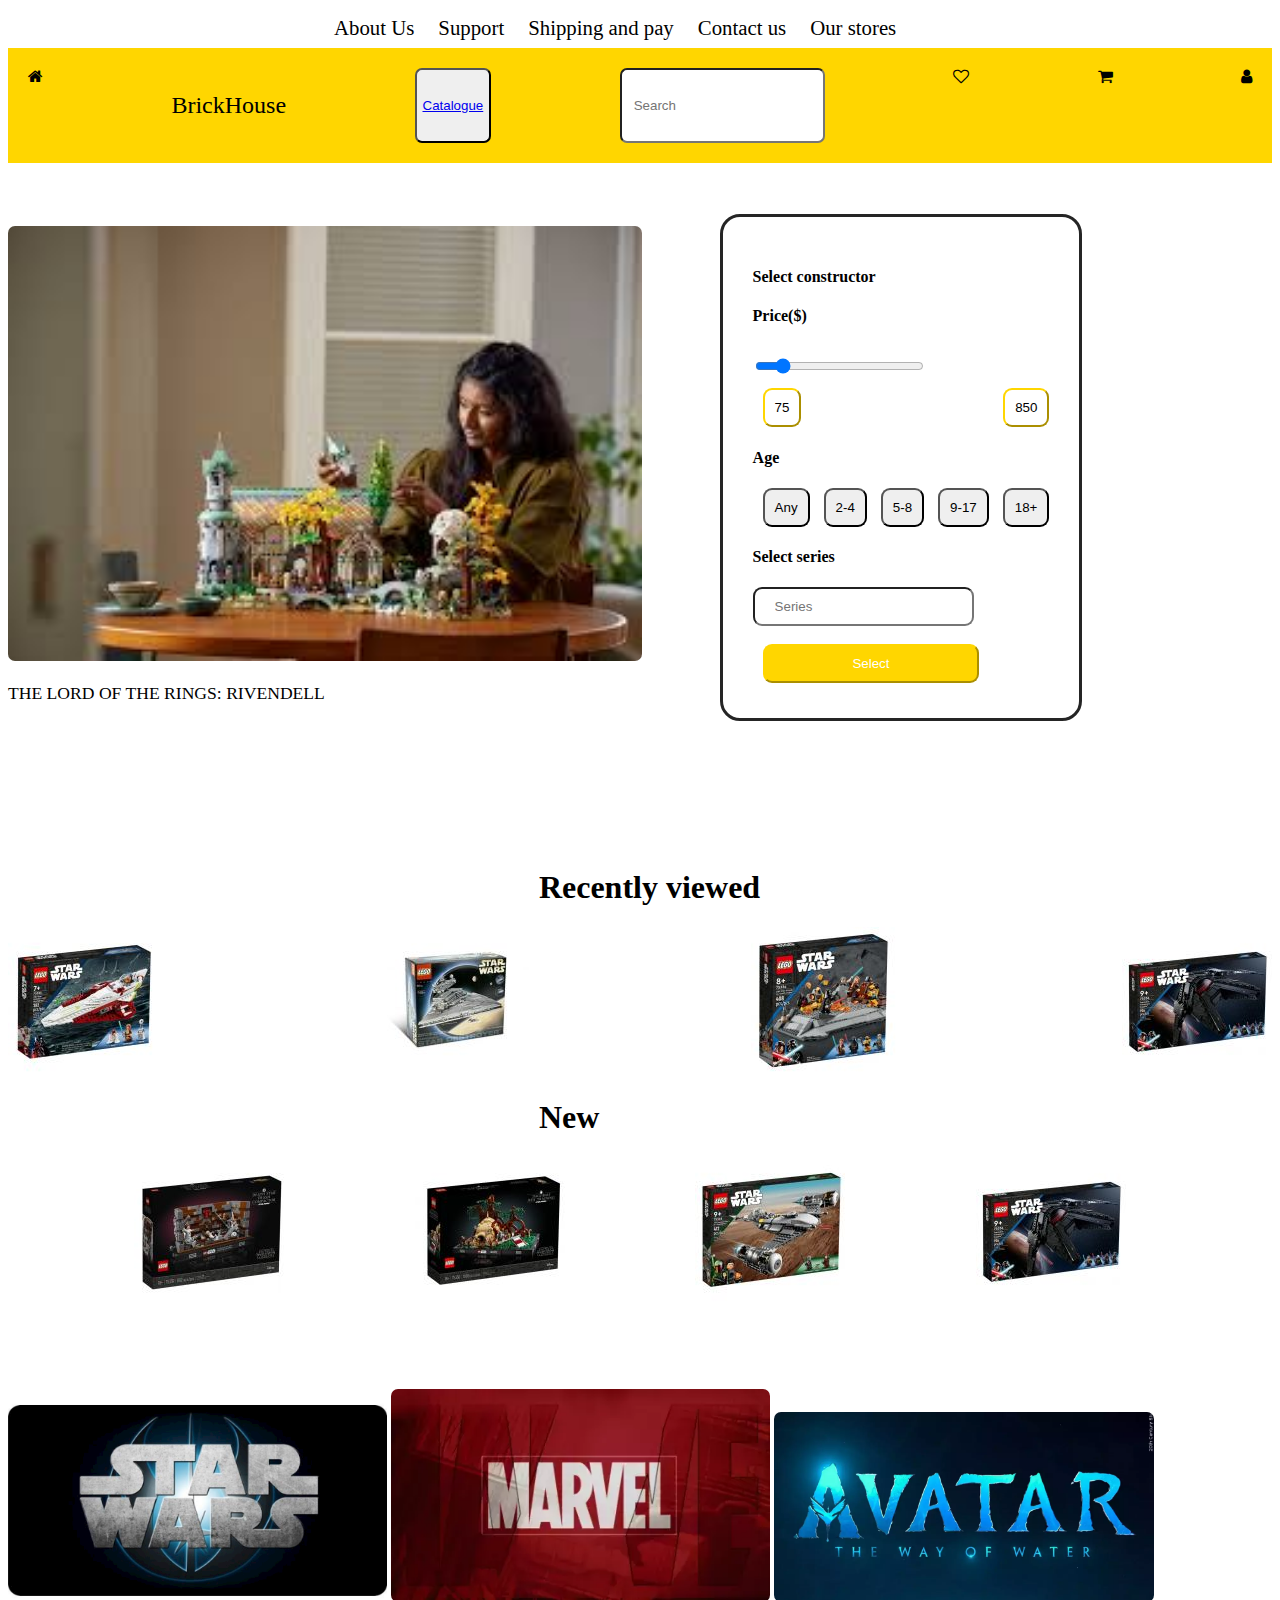
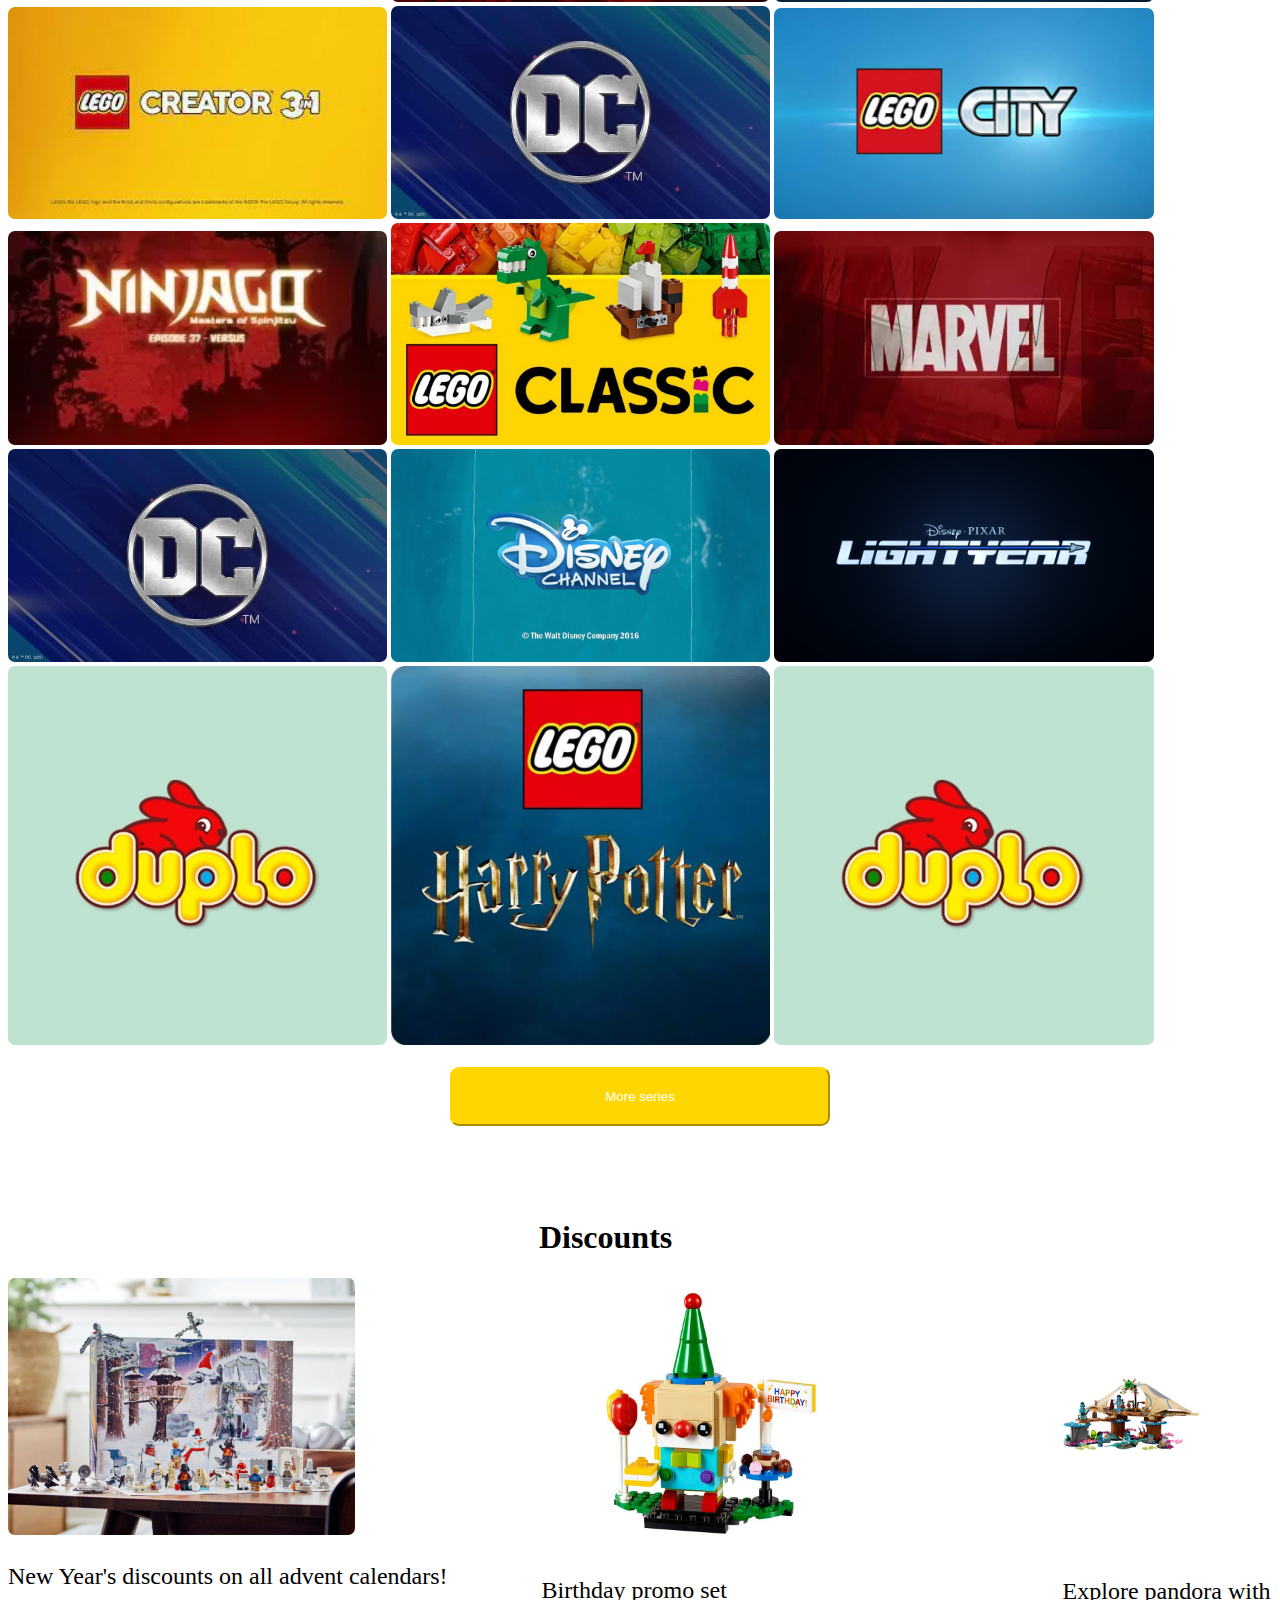
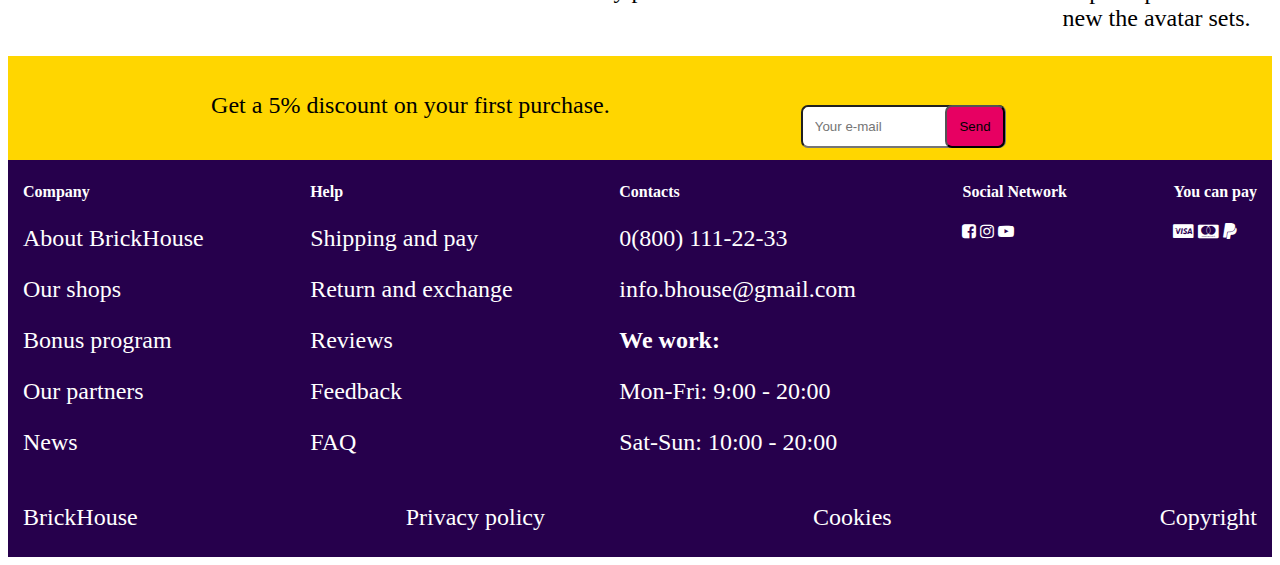
<file: index.html>
<!DOCTYPE html>
<html lang="en">
<head>
    <meta charset="UTF-8">
    <meta http-equiv="X-UA-Compatible" content="IE=edge">
    <meta name="viewport" content="width=device-width, initial-scale=1.0">
    <title>Document</title>
    <link rel="stylesheet" href="style.css">
    <link rel="stylesheet" href="https://cdnjs.cloudflare.com/ajax/libs/font-awesome/4.7.0/css/font-awesome.min.css">
</head>
<body>
    <div class="header">
        <div class="nav-bar">
            <nav>
                <li><a>About Us</a></li>
                <li><a>Support</a></li>
                <li><a>Shipping and pay</a></li>
                <li><a>Contact us</a></li>
                <li><a>Our stores</a></li>
            </nav>
        </div>
        <div class="nav-bar-2">
            <i class="fa fa-home" aria-hidden="true"></i>
            <p>BrickHouse</p>
            <button><a href="catalogue/index.html">Catalogue</a></button>
            <input type="text" placeholder="Search">
            <i class="fa fa-heart-o" aria-hidden="true"></i>
            <i class="fa fa-shopping-cart" aria-hidden="true"></i>
            <i class="fa fa-user" aria-hidden="true"></i>
        </div>
    </div>
    <div class="my-container">
        <div class="images">
            <img src="images/brickhouse.jpeg" alt="BrickHouse" class="brickhouse-image">
            <p>THE LORD OF THE RINGS: RIVENDELL<p>
        </div>
        <br>
        <br>
        <br>
        <br>
        <br>
        <div class="select">
            <h4>Select constructor</h4>
            <h4>Price($)</h4>
            <input id="slide" type="range" min="70" max="750" value="50">
            <div class="input-buttons">
                <button>75</button>
                <button>850</button>
            </div>
            <h4>Age</h4>
            <button>Any</button>
            <button>2-4</button>
            <button>5-8</button>
            <button>9-17</button>
            <button>18+</button>
            <h4>Select series</h4>
            <input type="search" placeholder="Series">
            <br>
            <br>
            <button class="selectb">Select</button>
        </div>
    </div>
    <br>
    <br>
    <br>
    <br>
    <br>
    <br>
    <br>
    
    <h1 class="headings">Recently viewed</h1>
    <div class="recently-viewed">
        <img src="images/starwars9.jpg" alt="movie">
        <img src="images/starwars10.jpg" alt="movie">
        <img src="images/starwars11.jpg" alt="movie">
        <img src="images/starwars12.jpg" alt="movie">
    </div>
    <h1 class="headings">New</h1>
    <div class="new">
        <img src="images/starwars13.jpg" alt="movie">
        <img src="images/starwars14.jpg" alt="movie">
        <img src="images/starwars8.jpg" alt="movie">
        <img src="images/starwars12.jpg" alt="movie">
    </div>
    <!-- <h1 class="headings">Series</h1> -->
    <div class="series-div">
        <div>
            <img src="images/image14-removebg-preview (1).png" alt="starwars" class="starwars">
            <img src="images/movies2.webp" alt="marvel">
            <img src="images/movies3.webp" alt="avatar">
        </div>
        <div>
            <img src="images/creator.jpeg" alt="creator3in1">
            <img src="images/DC.jpeg" alt="ideas" class="ideas">
            <img src="images/city.jpg" alt="cities" class="series-images">
        </div>
        <div>
            <img src="images/ninjago.webp" alt="nijango" class="series-images">
            <img src="images/classic.jpg" alt="classic" class="series-images">
            <img src="images/movies2.webp" alt="minififures" class="series-images">
        </div>
        <div>
            <img src="images/DC.jpeg" alt="dc" class="series-images">
            <img src="images/disney.png" alt="disney" class="series-images">
            <img src="images/lightyear.jpg" alt="lightear" class="series-images">
            <img src="images/duplo.jpg" alt="duplo" class="series-images">
            <img src="images/harrypotter.webp" alt="harrypotter" class="harrypotter">
            <img src="images/duplo.jpg" alt="duplo" class="series-images">
        </div>
    </div>
    <br>
    <div class="more-series-button">
        <button>More series</button>
    </div>
    <br>
    <br>
    <br>
    <br>
    <h1 class="headings">Discounts</h1>
    <div class="discounts">
        <div>
            <img src="images/newyears-advent.jpeg" alt="Birthday">
            <p>New Year's discounts on all advent calendars!</p>
        </div>
        <div>
            <img src="images/happybirthday.jpg" alt=" Birthday">
            <p>Birthday promo set</p>
        </div>
        <div>
            <img src="images/reefhome.jpg" alt="reefhome" class="reefhome">
            <p>Explore pandora with new the avatar sets.</p>
        </div>
    </div>
    <div class="discount-footer">
        <div class="discount-offer"> 
            <br>
            <div>
                <p>Get a 5% discount on your first purchase.</p>
            </div>
            <div class="input">
                <input type="text" placeholder="Your e-mail">
                <button>Send</button>
            </div>
            <br>
            <br>
        </div>
    </div>
    <footer class="footer-div">
        <div class="footer">
            <div class="footer-inside">
                <h4>Company</h4>
                <p>About BrickHouse</p>
                <p>Our shops</p>
                <p>Bonus program</p>
                <p>Our partners</p>
                <p>News</p>
            </div>
            <div class="footer-inside">
                <h4>Help</h4>
                <p>Shipping and pay</p>
                <p>Return and exchange</p>
                <p>Reviews</p>
                <p>Feedback</p>
                <p>FAQ</p>
            </div>
            <div class="footer-inside">
                <h4>Contacts</h4>
                <p>0(800) 111-22-33</p>
                <p>info.bhouse@gmail.com</p>
                <h2>We work:</h2>
                <p>Mon-Fri: 9:00 - 20:00 </p>
                <p>Sat-Sun: 10:00 - 20:00 </p>
            </div>
            <div class="footer-inside">
                <h4>Social Network</h4>
                <i class="fa fa-facebook-square" aria-hidden="true"></i>
                <i class="fa fa-instagram" aria-hidden="true"></i>
                <i class="fa fa-youtube-play" aria-hidden="true"></i>
            </div>
            <div class="footer-inside"> 
                <h4>You can pay</h4>
                <i class="fa fa-cc-visa" aria-hidden="true"></i>
                <i class="fa fa-cc-mastercard" aria-hidden="true"></i>
                <i class="fa fa-paypal" aria-hidden="true"></i>
            </div>
        </div>
        <div class="footer-2">
            <p>BrickHouse</p>
            <p>Privacy policy</p>
            <p>Cookies</p>
            <p>Copyright</p>
        </div>
    </footer>
</div>
</body>
</html>
</file>
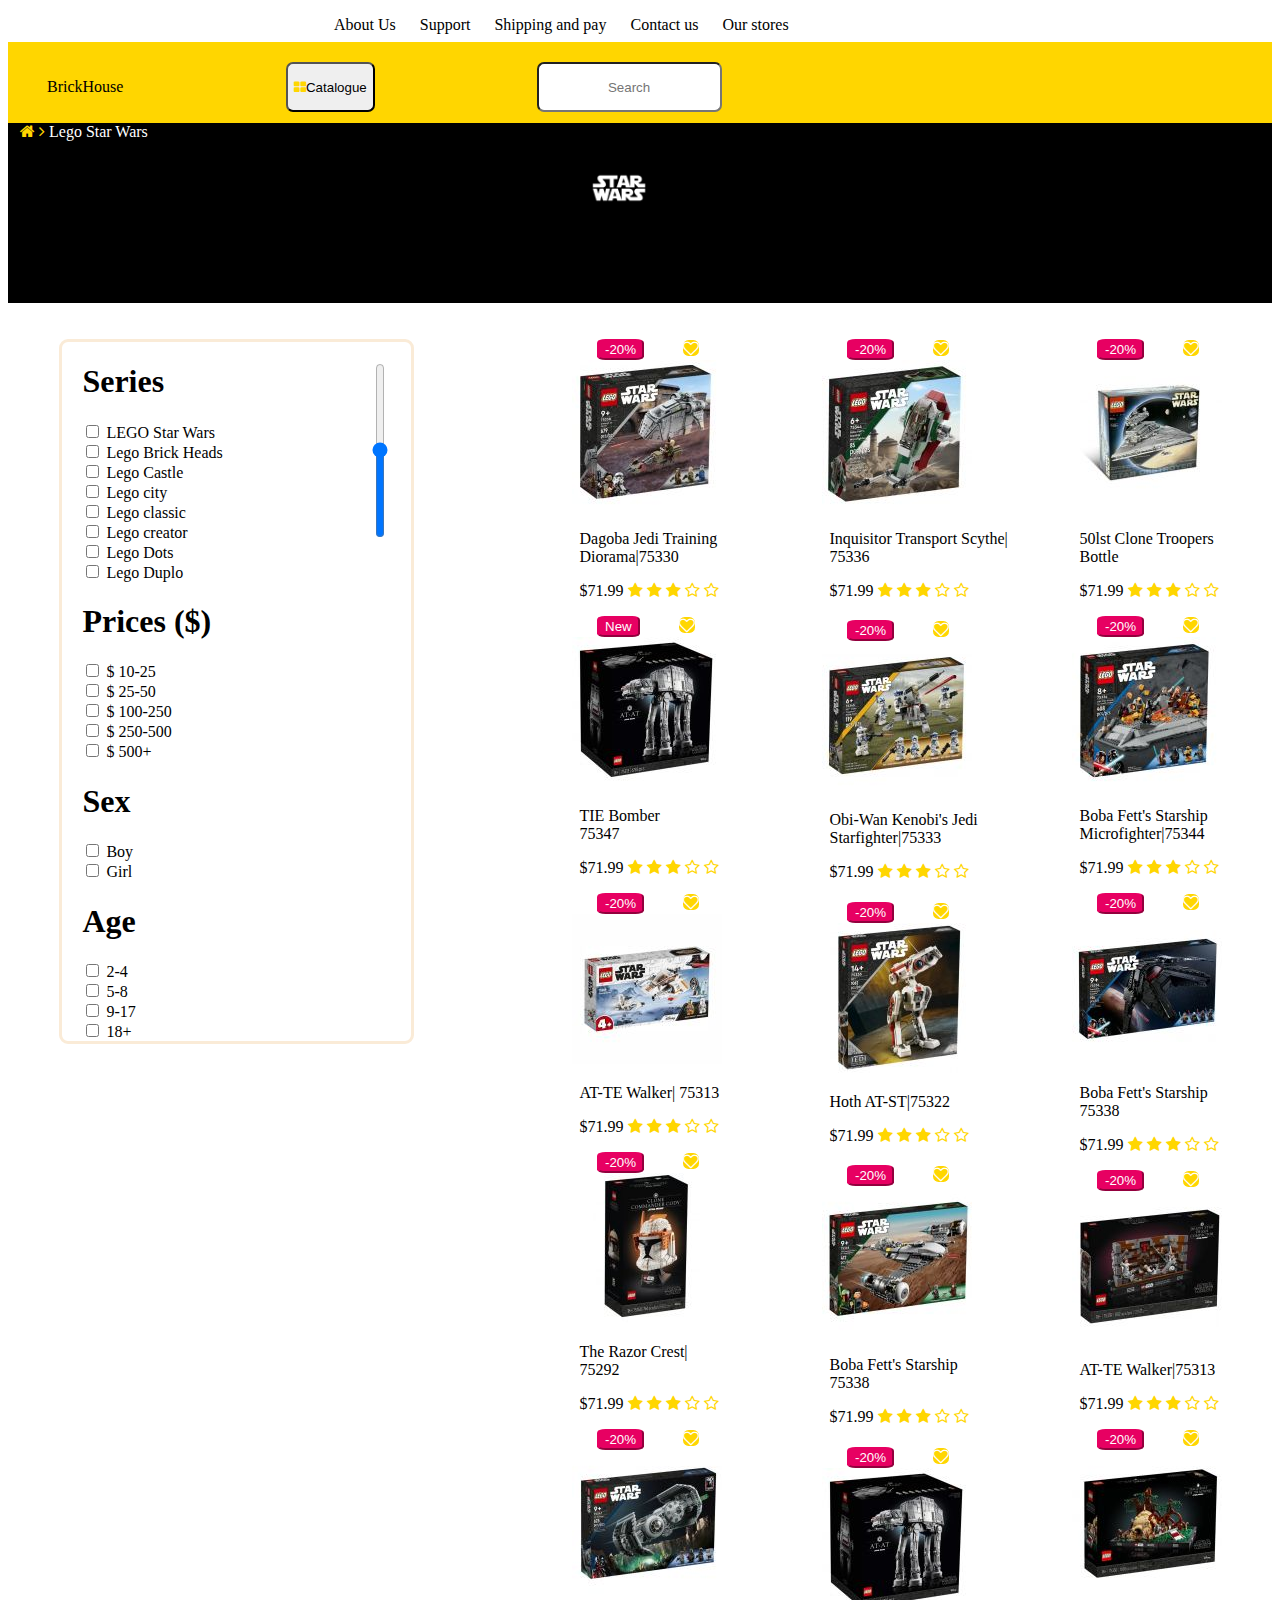
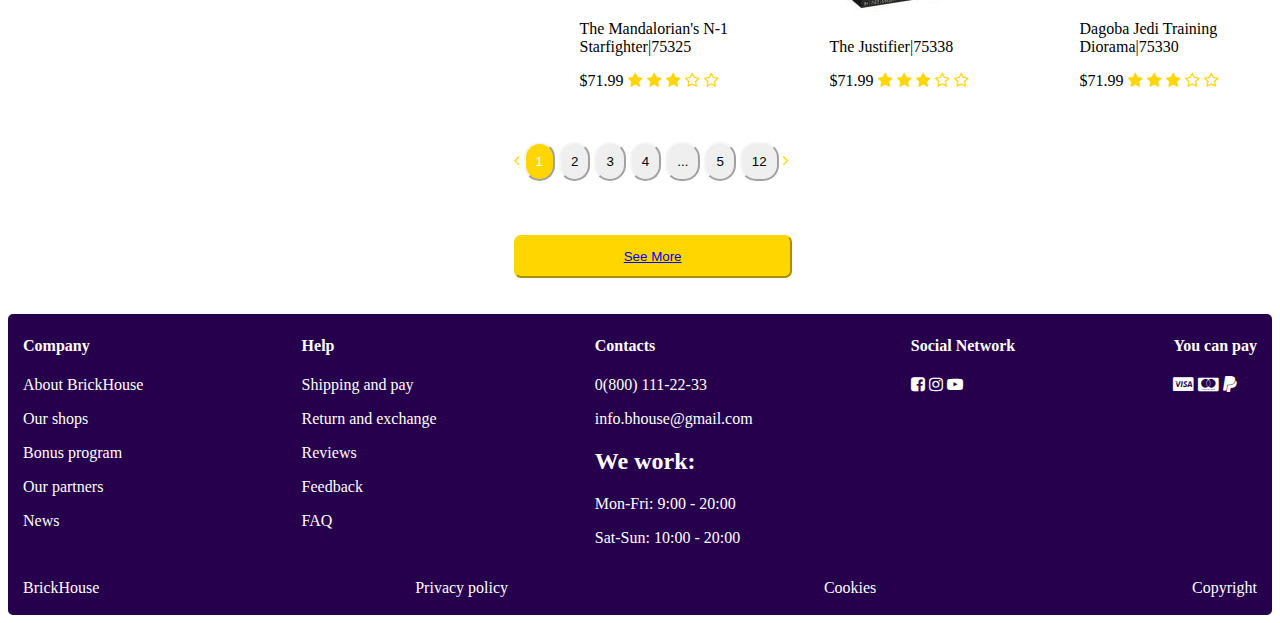
<file: catalogue/index.html>
<!DOCTYPE html>
<html lang="en">
<head>
    <meta charset="UTF-8">
    <meta http-equiv="X-UA-Compatible" content="IE=edge">
    <meta name="viewport" content="width=device-width, initial-scale=1.0">
    <title>Catalogue</title>
    <link rel="stylesheet" href="style.css">
    <link rel="stylesheet" href="https://cdnjs.cloudflare.com/ajax/libs/font-awesome/4.7.0/css/font-awesome.min.css">
</head>
<body>
    <div class="header">
        <div class="nav-bar">
            <nav>
                <li><a>About Us</a></li>
                <li><a>Support</a></li>
                <li><a>Shipping and pay</a></li>
                <li><a>Contact us</a></li>
                <li><a>Our stores</a></li>
            </nav>
        </div>
        <div class="nav-bar-2">
            <p><i class="fa fa-home" aria-hidden="true"></i>   BrickHouse</p>
            <button><i class="fa fa-th-large" aria-hidden="true"></i>Catalogue</button>
            <input type="text" placeholder="                  Search">
            <i class="fa fa-heart-o" aria-hidden="true"></i>
            <i class="fa fa-shopping-cart" aria-hidden="true"></i>
            <i class="fa fa-user" aria-hidden="true"></i>
        </div>
        <div class="lego-wars">
            <p><i class="fa fa-home" aria-hidden="true"></i> <i class="fa fa-angle-right" aria-hidden="true"></i> Lego Star Wars</p>
            <img src="images/STARwARS.png">
            <br>
            <br>
            <br>
        </div>
    </div>
    <br>
    <br>
    <div class="main-div">
        <div class="series">
            <form>
                <h1>Series</h1>
                <input type="checkbox"> 
                <label>LEGO Star Wars</label>
                <br>
                <input type="checkbox"> 
                <label>Lego Brick Heads</label>
                <br>
                <input type="checkbox"> 
                <label>Lego Castle</label>
                <br>
                <input type="checkbox"> 
                <label>Lego city</label>
                <br>
                <input type="checkbox"> 
                <label>Lego classic</label>
                <br>
                <input type="checkbox"> 
                <label>Lego creator</label>
                <br>
                <input type="checkbox"> 
                <label>Lego Dots</label>
                <br>
                <input type="checkbox"> 
                <label>Lego Duplo</label>
                <h1>Prices ($)</h1>
                <input type="checkbox"> 
                <label>$ 10-25</label>
                <br>
                <input type="checkbox"> 
                <label>$ 25-50</label>
                <br>
                <input type="checkbox"> 
                <label>$ 100-250</label>
                <br>
                <input type="checkbox"> 
                <label>$ 250-500</label>
                <br>
                <input type="checkbox"> 
                <label>$ 500+</label>
                <h1>Sex</h1>
                <input type="checkbox"> 
                <label>Boy</label>
                <br>
                <input type="checkbox"> 
                <label>Girl</label>
                <h1>Age</h1>
                <input type="checkbox"> 
                <label>2-4</label>
                <br>
                <input type="checkbox"> 
                <label>5-8</label>
                <br>
                <input type="checkbox"> 
                <label>9-17</label>
                <br>
                <input type="checkbox"> 
                <label>18+</label>
                <br>
                <input type="range" orient="vertical"/>
            </form>
        </div>
        <div class="images-div">
            <div class="inner-div">
                <div>
                    <div class="button-heart">
                        <button>-20%</button>
                        <i class="fa fa-heart-o" aria-hidden="true"></i>
                    </div>
                    <img src="images/starwars0.jpg" alt="movie">
                    <p>Dagoba Jedi Training<br>Diorama|75330</p>
                    <div>
                        <p>$71.99        
                            <i class="fa fa-star" aria-hidden="true"></i>
                            <i class="fa fa-star" aria-hidden="true"></i>
                            <i class="fa fa-star" aria-hidden="true"></i>
                            <i class="fa fa-star-o" aria-hidden="true"></i>
                            <i class="fa fa-star-o" aria-hidden="true"></i>
                        </p>
                    </div>
                </div>
                <div>
                    <div class="button-heart"> 
                        <button>New</button>
                        <i class="fa fa-heart-o" aria-hidden="true"></i>
                    </div>
                    <img src="images/starwars1.jpg" alt="movie">
                    <p>TIE Bomber<br>75347</p>
                    <div>
                        <p>$71.99        
                            <i class="fa fa-star" aria-hidden="true"></i>
                            <i class="fa fa-star" aria-hidden="true"></i>
                            <i class="fa fa-star" aria-hidden="true"></i>
                            <i class="fa fa-star-o" aria-hidden="true"></i>
                            <i class="fa fa-star-o" aria-hidden="true"></i>
                        </p>
                    </div>
                </div>
                <div>
                    <div class="button-heart">
                        <button>-20%</button>
                        <i class="fa fa-heart-o" aria-hidden="true"></i>
                    </div>
                    <img src="images/starwars2.jpg" alt="movie">
                    <p>AT-TE Walker| 75313</p>
                    <div>
                        <p>$71.99        
                            <i class="fa fa-star" aria-hidden="true"></i>
                            <i class="fa fa-star" aria-hidden="true"></i>
                            <i class="fa fa-star" aria-hidden="true"></i>
                            <i class="fa fa-star-o" aria-hidden="true"></i>
                            <i class="fa fa-star-o" aria-hidden="true"></i>
                        </p>
                    </div>
                </div>
                <div>
                    <div class="button-heart">
                        <button>-20%</button>
                        <i class="fa fa-heart-o" aria-hidden="true"></i>
                    </div>
                    <img src="images/starwars3.jpg" alt="movie">
                    <p>The Razor Crest|<br> 75292</p>
                    <div>
                        <p>$71.99        
                            <i class="fa fa-star" aria-hidden="true"></i>
                            <i class="fa fa-star" aria-hidden="true"></i>
                            <i class="fa fa-star" aria-hidden="true"></i>
                            <i class="fa fa-star-o" aria-hidden="true"></i>
                            <i class="fa fa-star-o" aria-hidden="true"></i>
                        </p>
                    </div>
                </div>
                <div>
                    <div class="button-heart">
                        <button>-20%</button>
                        <i class="fa fa-heart-o" aria-hidden="true"></i>
                    </div>
                    <img src="images/starwars4.jpg" alt="movie">
                    <p>The Mandalorian's N-1<br>Starfighter|75325</p>
                    <div>
                        <p>$71.99        
                            <i class="fa fa-star" aria-hidden="true"></i>
                            <i class="fa fa-star" aria-hidden="true"></i>
                            <i class="fa fa-star" aria-hidden="true"></i>
                            <i class="fa fa-star-o" aria-hidden="true"></i>
                            <i class="fa fa-star-o" aria-hidden="true"></i>
                        </p>
                    </div>
                </div>
            </div>
            <br>
            <br>
            <br>
            <br>
            <br>
            <div class="inner-div">
                <div>
                    <div class="button-heart">
                        <button>-20%</button>
                        <i class="fa fa-heart-o" aria-hidden="true"></i>
                    </div>
                    <img src="images/starwars5.jpg" alt="movie">
                    <p>Inquisitor Transport Scythe|<br> 75336</p>
                    <div>
                        <p>$71.99        
                            <i class="fa fa-star" aria-hidden="true"></i>
                            <i class="fa fa-star" aria-hidden="true"></i>
                            <i class="fa fa-star" aria-hidden="true"></i>
                            <i class="fa fa-star-o" aria-hidden="true"></i>
                            <i class="fa fa-star-o" aria-hidden="true"></i>
                        </p>
                    </div>
                </div>
                <div>
                    <div class="button-heart">
                        <button>-20%</button>
                        <i class="fa fa-heart-o" aria-hidden="true"></i>
                    </div>
                    <img src="images/starwars6.jpg" alt="movie">
                    <p>Obi-Wan Kenobi's Jedi<br>Starfighter|75333</p>
                    <div>
                        <p>$71.99        
                            <i class="fa fa-star" aria-hidden="true"></i>
                            <i class="fa fa-star" aria-hidden="true"></i>
                            <i class="fa fa-star" aria-hidden="true"></i>
                            <i class="fa fa-star-o" aria-hidden="true"></i>
                            <i class="fa fa-star-o" aria-hidden="true"></i>
                        </p>
                    </div>
                </div>
                <div>
                    <div class="button-heart">
                        <button>-20%</button>
                        <i class="fa fa-heart-o" aria-hidden="true"></i>
                    </div>
                    <img src="images/starwars7.jpg" alt="movie">
                    <p>Hoth AT-ST|75322</p>
                    <div>
                        <p>$71.99        
                            <i class="fa fa-star" aria-hidden="true"></i>
                            <i class="fa fa-star" aria-hidden="true"></i>
                            <i class="fa fa-star" aria-hidden="true"></i>
                            <i class="fa fa-star-o" aria-hidden="true"></i>
                            <i class="fa fa-star-o" aria-hidden="true"></i>
                        </p>
                    </div>
                </div>
                <div>
                    <div class="button-heart">
                        <button>-20%</button>
                        <i class="fa fa-heart-o" aria-hidden="true"></i>
                    </div>
                    <img src="images/starwars8.jpg" alt="movie">
                    <p>Boba Fett's Starship<br>75338</p>
                    <div>
                        <p>$71.99        
                            <i class="fa fa-star" aria-hidden="true"></i>
                            <i class="fa fa-star" aria-hidden="true"></i>
                            <i class="fa fa-star" aria-hidden="true"></i>
                            <i class="fa fa-star-o" aria-hidden="true"></i>
                            <i class="fa fa-star-o" aria-hidden="true"></i>
                        </p>
                    </div>
                </div>
                <div>
                    <div class="button-heart">
                        <button>-20%</button>
                        <i class="fa fa-heart-o" aria-hidden="true"></i>
                    </div>
                    <img src="images/starwars1.jpg" alt="movie">
                    <p>The Justifier|75338</p>
                    <div>
                        <p>$71.99        
                            <i class="fa fa-star" aria-hidden="true"></i>
                            <i class="fa fa-star" aria-hidden="true"></i>
                            <i class="fa fa-star" aria-hidden="true"></i>
                            <i class="fa fa-star-o" aria-hidden="true"></i>
                            <i class="fa fa-star-o" aria-hidden="true"></i>
                        </p>
                    </div>
                </div>
            </div>
            <br>
            <br>
            <br>
            <br>
            <br>
            <div class="inner-div">
                <div>
                    <div class="button-heart">
                        <button>-20%</button>
                        <i class="fa fa-heart-o" aria-hidden="true"></i>
                    </div>
                    <img src="images/starwars10.jpg" alt="movie">
                    <p>50lst Clone Troopers<br>Bottle </p>
                    <div>
                        <p>$71.99        
                            <i class="fa fa-star" aria-hidden="true"></i>
                            <i class="fa fa-star" aria-hidden="true"></i>
                            <i class="fa fa-star" aria-hidden="true"></i>
                            <i class="fa fa-star-o" aria-hidden="true"></i>
                            <i class="fa fa-star-o" aria-hidden="true"></i>
                        </p>
                    </div>
                </div>
                <div>
                    <div class="button-heart">
                        <button>-20%</button>
                        <i class="fa fa-heart-o" aria-hidden="true"></i>
                    </div>
                    <img src="images/starwars11.jpg" alt="movie">
                    <p>Boba Fett's Starship<br>Microfighter|75344</p>
                    <div>
                        <p>$71.99        
                            <i class="fa fa-star" aria-hidden="true"></i>
                            <i class="fa fa-star" aria-hidden="true"></i>
                            <i class="fa fa-star" aria-hidden="true"></i>
                            <i class="fa fa-star-o" aria-hidden="true"></i>
                            <i class="fa fa-star-o" aria-hidden="true"></i>
                        </p>
                    </div>
                </div>
                <div>
                    <div class="button-heart">
                        <button>-20%</button>
                        <i class="fa fa-heart-o" aria-hidden="true"></i>
                    </div>
                    <img src="images/starwars12.jpg" alt="movie">
                    <p>Boba Fett's Starship<br>75338</p>
                    <div>
                        <p>$71.99        
                            <i class="fa fa-star" aria-hidden="true"></i>
                            <i class="fa fa-star" aria-hidden="true"></i>
                            <i class="fa fa-star" aria-hidden="true"></i>
                            <i class="fa fa-star-o" aria-hidden="true"></i>
                            <i class="fa fa-star-o" aria-hidden="true"></i>
                        </p>
                    </div>
                </div>
                <div> 
                    <div class="button-heart">
                        <button>-20%</button>
                        <i class="fa fa-heart-o" aria-hidden="true"></i>
                    </div>
                    <img src="images/starwars13.jpg" alt="movie">
                    <p>AT-TE Walker|75313</p>
                    <div>
                        <p>$71.99        
                            <i class="fa fa-star" aria-hidden="true"></i>
                            <i class="fa fa-star" aria-hidden="true"></i>
                            <i class="fa fa-star" aria-hidden="true"></i>
                            <i class="fa fa-star-o" aria-hidden="true"></i>
                            <i class="fa fa-star-o" aria-hidden="true"></i>
                        </p>
                    </div>
                </div>
                <div>
                    <div class="button-heart">
                        <button>-20%</button>
                        <i class="fa fa-heart-o" aria-hidden="true"></i>
                    </div>
                    <img src="images/starwars14.jpg" alt="movie">
                    <p>Dagoba Jedi Training<br>Diorama|75330</p>
                    <div>
                        <p>$71.99        
                            <i class="fa fa-star" aria-hidden="true"></i>
                            <i class="fa fa-star" aria-hidden="true"></i>
                            <i class="fa fa-star" aria-hidden="true"></i>
                            <i class="fa fa-star-o" aria-hidden="true"></i>
                            <i class="fa fa-star-o" aria-hidden="true"></i>
                        </p>
                    </div>
                </div>
            </div>
        </div>
    </div>
    <br>
    <br>
    <div class="scroll">
        <i class="fa fa-angle-left" aria-hidden="true"></i>
        <button id="scrollbutton1">1</button>
        <button>2</button>
        <button>3</button>
        <button>4</button>
        <button>...</button>
        <button>5</button>
        <button>12</button>
        <i class="fa fa-angle-right" aria-hidden="true"></i>
    </div>
    <br>
    <br>
    <br>
    <div class="button">
        <button><a href="/product-page/index.html">See More</a></button>
    </div>
    <br>
    <br>
    <footer class="footer-div">
        <div class="footer">
            <div class="footer-inside">
                <h4>Company</h4>
                <p>About BrickHouse</p>
                <p>Our shops</p>
                <p>Bonus program</p>
                <p>Our partners</p>
                <p>News</p>
            </div>
            <div class="footer-inside">
                <h4>Help</h4>
                <p>Shipping and pay</p>
                <p>Return and exchange</p>
                <p>Reviews</p>
                <p>Feedback</p>
                <p>FAQ</p>
            </div>
            <div class="footer-inside">
                <h4>Contacts</h4>
                <p>0(800) 111-22-33</p>
                <p>info.bhouse@gmail.com</p>
                <h2>We work:</h2>
                <p>Mon-Fri: 9:00 - 20:00 </p>
                <p>Sat-Sun: 10:00 - 20:00 </p>
            </div>
            <div class="footer-inside">
                <h4>Social Network</h4>
                <i class="fa fa-facebook-square" aria-hidden="true"></i>
                <i class="fa fa-instagram" aria-hidden="true"></i>
                <i class="fa fa-youtube-play" aria-hidden="true"></i>
            </div>
            <div class="footer-inside"> 
                <h4>You can pay</h4>
                <i class="fa fa-cc-visa" aria-hidden="true"></i>
                <i class="fa fa-cc-mastercard" aria-hidden="true"></i>
                <i class="fa fa-paypal" aria-hidden="true"></i>
            </div>
        </div>
        <div class="footer-2">
            <p>BrickHouse</p>
            <p>Privacy policy</p>
            <p>Cookies</p>
            <p>Copyright</p>
        </div>
    </footer>
</body>
</html>
</file>
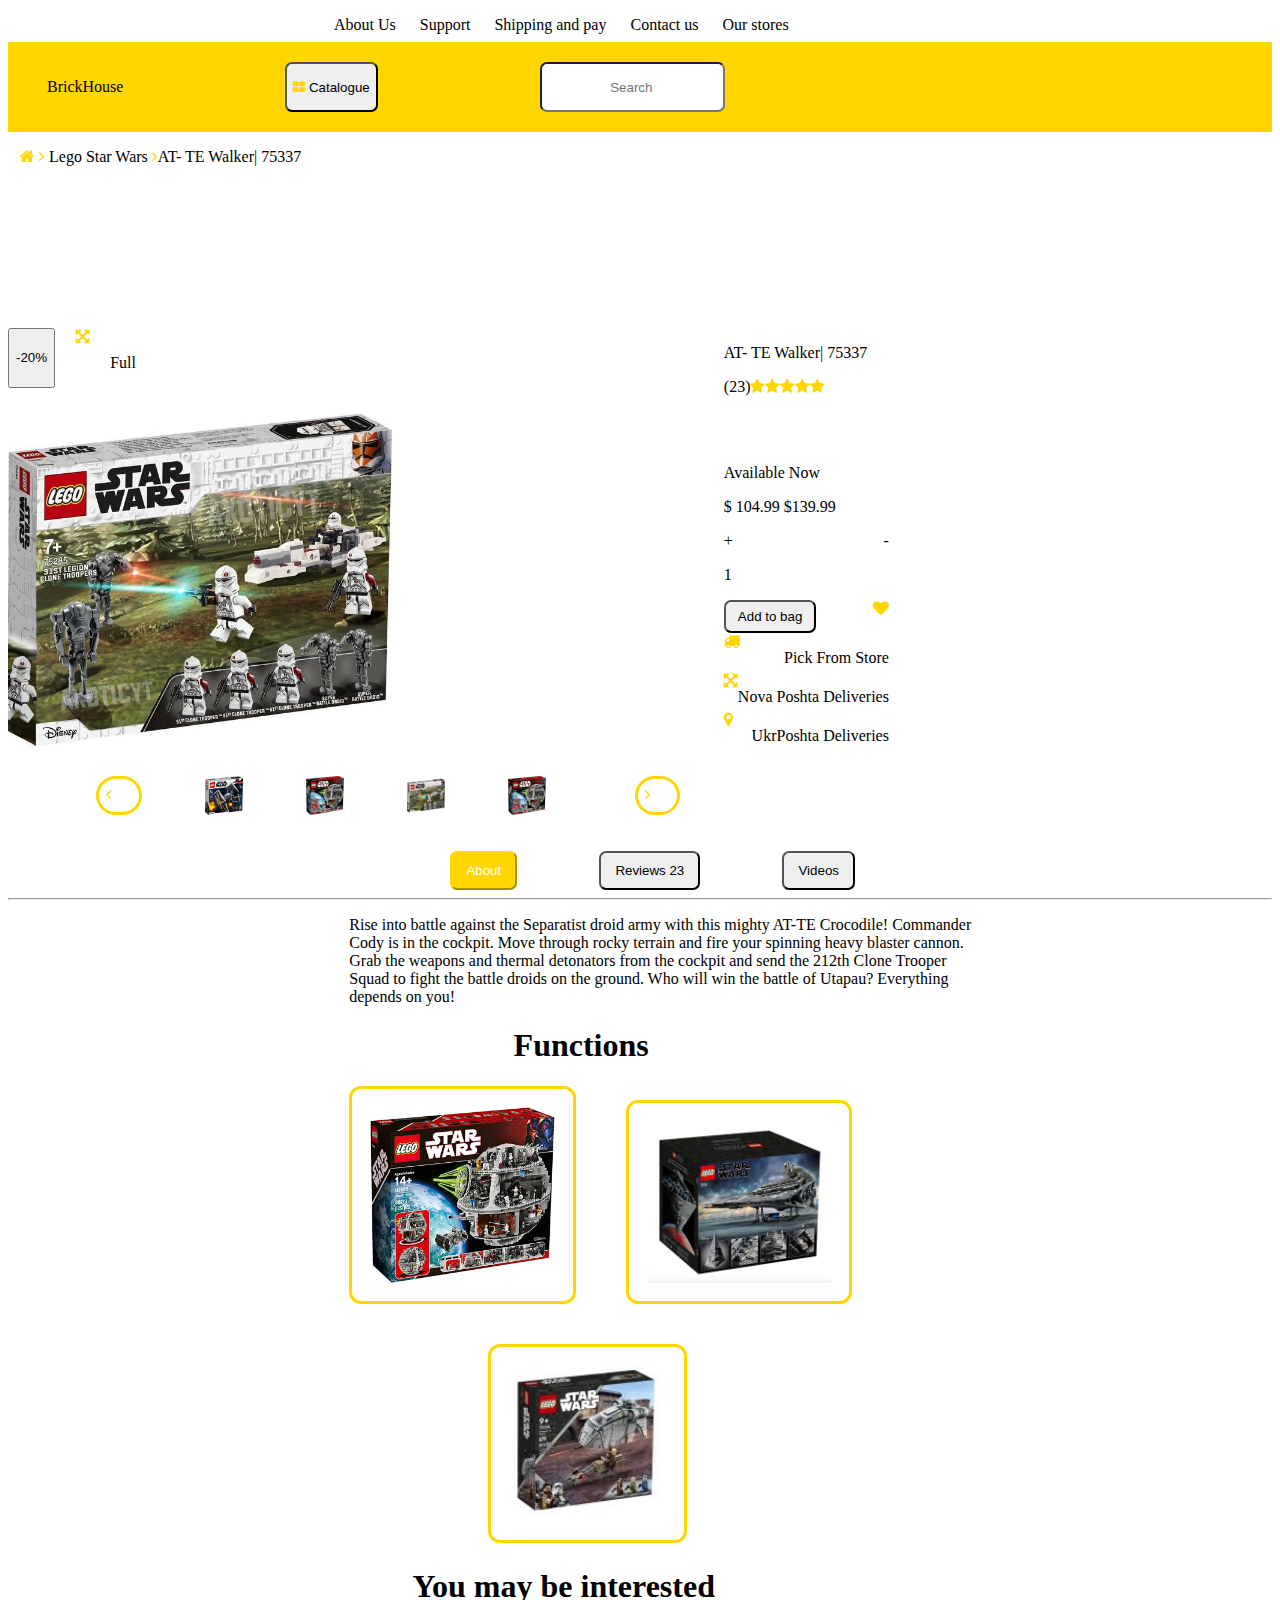
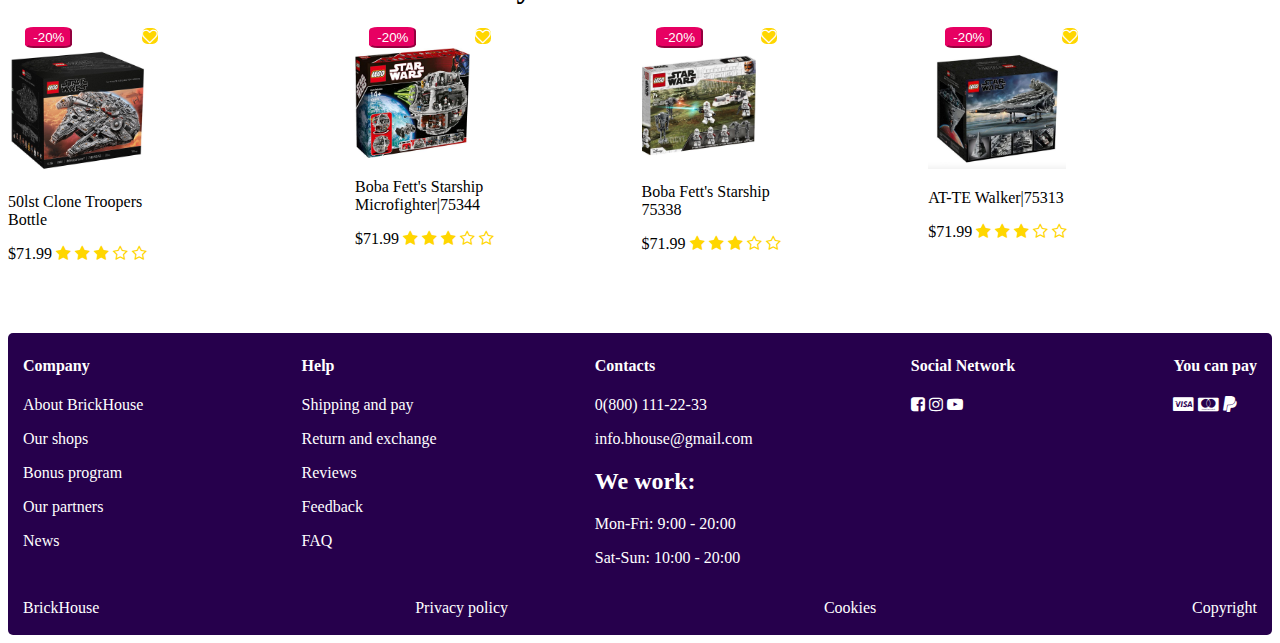
<file: product-page/index.html>
<!DOCTYPE html>
<html lang="en">
<head>
    <meta charset="UTF-8">
    <meta http-equiv="X-UA-Compatible" content="IE=edge">
    <meta name="viewport" content="width=device-width, initial-scale=1.0">
    <title>Product Page</title>
    <link rel="stylesheet" href="style.css">
    <link rel="stylesheet" href="https://cdnjs.cloudflare.com/ajax/libs/font-awesome/4.7.0/css/font-awesome.min.css">
</head>
<body>
    <div class="header">
        <div class="nav-bar">
            <nav>
                <li><a>About Us</a></li>
                <li><a>Support</a></li>
                <li><a>Shipping and pay</a></li>
                <li><a>Contact us</a></li>
                <li><a>Our stores</a></li>
            </nav>
        </div>
        <div class="nav-bar-2">
            <p><i class="fa fa-home" aria-hidden="true"></i>   BrickHouse</p>
            <button><i class="fa fa-th-large" aria-hidden="true"></i> Catalogue</button>
            <input type="text" placeholder="                  Search">
            <i class="fa fa-heart-o" aria-hidden="true"></i>
            <i class="fa fa-shopping-cart" aria-hidden="true"></i>
            <i class="fa fa-user" aria-hidden="true"></i>
        </div>
        <div class="lego-wars">
            <p><i class="fa fa-home" aria-hidden="true"></i> <i class="fa fa-angle-right" aria-hidden="true"></i> Lego Star Wars <i class="fa fa-angle-right" aria-hidden="true"></i>AT- TE Walker| 75337</p>
            <br>
            <br>
            <br>
        </div>
        <div class="available">
            <div class="image-side">
                <div class="button-icon">
                    <button>-20%</button>
                    <i class="fa fa-arrows-alt" aria-hidden="true"></i>
                    <p>Full</p>
                </div>
                <img src="images/starwars-1.jpeg">
            </div>
            <div class="content-side">
                <p>AT- TE Walker| 75337</p>
                <p>(23)<i class="fa fa-star" aria-hidden="true"></i><i class="fa fa-star" aria-hidden="true"></i><i class="fa fa-star" aria-hidden="true"></i><i class="fa fa-star" aria-hidden="true"></i><i class="fa fa-star" aria-hidden="true"></i></p>
                <br>
                <br>
                <p>Available Now</p>
                <p>$ 104.99              $139.99</p>
                <div class="operands">
                    <div>
                        +
                        <p>1</p>
                    </div>
                    <div>
                        -
                    </div>
                </div>
                <div class="icons-div">
                    <button class="button">Add to bag</button>
                    <i class="fa fa-heart" aria-hidden="true"></i>
                </div>
                <div>
                    <div class="icons-div">
                        <i class="fa fa-truck" aria-hidden="true"></i>
                        <p>Pick From Store</p>
                    </div>
                    <div class="icons-div">
                        <i class="fa fa-arrows-alt" aria-hidden="true"></i>
                        <p>Nova Poshta Deliveries</p>
                    </div>
                    <div class="icons-div">
                        <i class="fa fa-map-marker" aria-hidden="true"></i>
                        <p>UkrPoshta Deliveries</p>
                    </div>
                </div>
            </div>
        </div>
        <div class="below-images">
            <i class="fa fa-angle-left" aria-hidden="true"></i>
            <img src="images/LEGO Star Wars 2021 Januar-Sets_ Ab sofort verfügbar - Starwarscollector_de (1).jpeg" alt="image">
            <img src="images/Star Wars Lego Sets.png" alt="images">
            <img src="images/starwars-1.jpeg" alt="images">
            <img src="images/Star Wars Lego Sets.png" alt="images">
            <i class="fa fa-angle-right" aria-hidden="true"></i>
        </div>
        <br>
        <br>
        <div class="button-div">
            <button class="about-button">About</button>
            <button>Reviews 23</button>
            <button>Videos</button>
        </div>
        <hr>
        <p class="paragraph">Rise into battle against the Separatist droid army with this mighty AT-TE Crocodile! Commander<br>
            Cody is in the cockpit. Move through rocky terrain and fire your spinning heavy blaster cannon.<br>
            Grab the weapons and thermal detonators from the cockpit and send the 212th Clone Trooper<br>
            Squad to fight the battle droids on the ground. Who will win the battle of Utapau? Everything<br> 
            depends on you!
        </p>
        <h1 class="function">Functions</h1>
        <div class="images-div2">
            <img src="images/Star Wars Lego Sets.png" alt="image">
            <img src="images/starwars-destroyer.jpeg" alt="image">
        </div>
        <br>
        <br>
        <div class="images-div3">
            <img src="images/starwars0.jpg" alt="images">
        </div>
        <h1 class="interest">You may be interested</h1>
        <div class="inner-div">
            <div>
                <div class="button-heart">
                    <button>-20%</button>
                    <i class="fa fa-heart-o" aria-hidden="true"></i>
                </div>
                <img src="images/starwarsset1.jpeg" alt="movie">
                <p>50lst Clone Troopers<br>Bottle </p>
                <div>
                    <p>$71.99        
                        <i class="fa fa-star" aria-hidden="true"></i>
                        <i class="fa fa-star" aria-hidden="true"></i>
                        <i class="fa fa-star" aria-hidden="true"></i>
                        <i class="fa fa-star-o" aria-hidden="true"></i>
                        <i class="fa fa-star-o" aria-hidden="true"></i>
                    </p>
                </div>
            </div>
            <div>
                <div class="button-heart">
                    <button>-20%</button>
                    <i class="fa fa-heart-o" aria-hidden="true"></i>
                </div>
                <img src="images/Star Wars Lego Sets (1).png" alt="movie">
                <p>Boba Fett's Starship<br>Microfighter|75344</p>
                <div>
                    <p>$71.99        
                        <i class="fa fa-star" aria-hidden="true"></i>
                        <i class="fa fa-star" aria-hidden="true"></i>
                        <i class="fa fa-star" aria-hidden="true"></i>
                        <i class="fa fa-star-o" aria-hidden="true"></i>
                        <i class="fa fa-star-o" aria-hidden="true"></i>
                    </p>
                </div>
            </div>
            <div>
                <div class="button-heart">
                    <button>-20%</button>
                    <i class="fa fa-heart-o" aria-hidden="true"></i>
                </div>
                <img src="images/starwars-1.jpeg" alt="movie">
                <p>Boba Fett's Starship<br>75338</p>
                <div>
                    <p>$71.99        
                        <i class="fa fa-star" aria-hidden="true"></i>
                        <i class="fa fa-star" aria-hidden="true"></i>
                        <i class="fa fa-star" aria-hidden="true"></i>
                        <i class="fa fa-star-o" aria-hidden="true"></i>
                        <i class="fa fa-star-o" aria-hidden="true"></i>
                    </p>
                </div>
            </div>
            <div> 
                <div class="button-heart">
                    <button>-20%</button>
                    <i class="fa fa-heart-o" aria-hidden="true"></i>
                </div>
                <img src="images/starwars-destroyer.jpeg" alt="movie">
                <p>AT-TE Walker|75313</p>
                <div>
                    <p>$71.99        
                        <i class="fa fa-star" aria-hidden="true"></i>
                        <i class="fa fa-star" aria-hidden="true"></i>
                        <i class="fa fa-star" aria-hidden="true"></i>
                        <i class="fa fa-star-o" aria-hidden="true"></i>
                        <i class="fa fa-star-o" aria-hidden="true"></i>
                    </p>
                </div>
            </div>
        </div>
        <br>
        <br>
        <br>
        <footer class="footer-div">
            <div class="footer">
                <div class="footer-inside">
                    <h4>Company</h4>
                    <p>About BrickHouse</p>
                    <p>Our shops</p>
                    <p>Bonus program</p>
                    <p>Our partners</p>
                    <p>News</p>
                </div>
                <div class="footer-inside">
                    <h4>Help</h4>
                    <p>Shipping and pay</p>
                    <p>Return and exchange</p>
                    <p>Reviews</p>
                    <p>Feedback</p>
                    <p>FAQ</p>
                </div>
                <div class="footer-inside">
                    <h4>Contacts</h4>
                    <p>0(800) 111-22-33</p>
                    <p>info.bhouse@gmail.com</p>
                    <h2>We work:</h2>
                    <p>Mon-Fri: 9:00 - 20:00 </p>
                    <p>Sat-Sun: 10:00 - 20:00 </p>
                </div>
                <div class="footer-inside">
                    <h4>Social Network</h4>
                    <i class="fa fa-facebook-square" aria-hidden="true"></i>
                    <i class="fa fa-instagram" aria-hidden="true"></i>
                    <i class="fa fa-youtube-play" aria-hidden="true"></i>
                </div>
                <div class="footer-inside"> 
                    <h4>You can pay</h4>
                    <i class="fa fa-cc-visa" aria-hidden="true"></i>
                    <i class="fa fa-cc-mastercard" aria-hidden="true"></i>
                    <i class="fa fa-paypal" aria-hidden="true"></i>
                </div>
            </div>
            <div class="footer-2">
                <p>BrickHouse</p>
                <p>Privacy policy</p>
                <p>Cookies</p>
                <p>Copyright</p>
            </div>
        </footer>
</body>
</html>
</file>
<file: style.css>
@media (min-width: 600px) and (max-width: 768px) {
    body {
        background-color: whitesmoke;
        margin: 10%;
        border-radius: 7px;  
        font-family: Arial, Helvetica, sans-serif;
        background-color: aliceblue; 
    }
  }
  
body p {
    font-size: 150%;
}
.headings{
    margin-left: 42%;
}
.images img{
    width: 200%;
    border-radius: 7px;
}
.images p{
    font-size: 110%;
}
.nav-bar{
    display: flex;
    flex-direction: row;
    justify-content: space-between;
    margin: 0% 25%;
}
.nav-bar li{
    display:inline-block;
    list-style-type: none;
    padding: 8px 10px;
    font-size: 130%;
}
.nav-bar-2{
    display: flex;
    flex-direction: row;
    justify-content: space-between;
    background-color: #FFD600;
    padding: 20px;
}
.nav-bar-2 button{
    border-radius: 7px;

}
.nav-bar-2 input{
    border-radius: 7px;
    padding: 0px 12px;
}
.my-container{
    display: flex;
    flex-direction: row;
    justify-content: space-between;
    /* margin-top: -12%; */
}
.brickhouse-image{
    width: 65%;
    margin-top: 20%;
}
.select button{
    padding: 10px;
    margin-left: 10px ;
    /* background-color: #FFD600; */
    
}
.input-buttons{
    display: flex;
    flex-direction: row;
    justify-content: space-between;
}
.input-buttons button{
    border-color: #FFD600;
    background-color: white;
}
.selectb{
    background-color: #FFD600;
    width: 73%;
    color: white;
    border-color: #FFD600;
    border-radius: 9px;
    
}
.select input{
    padding: 10px 20px;
    border-radius: 9px;
}
.select{
    margin-right: 15%;
    margin-top: 4%;
    padding: 30px;
    border: solid #252525;
    border-radius: 20px;
}
#slide{
    background-color: #FFD600;
}
.buttons{
    display: flex;
    flex-direction: row;
    justify-content: space-between;
    margin-left: -9%;

}
.age-buttons{
    margin-left: 4%;
    display: flex;
    flex-direction: row;
    justify-content: space-between;
    

}
.age-buttons button{
    /* margin-left:  3%; */
    /* padding: 12px; */
}
.my-button{
    margin-left: 10%;
    /* background-color: #FFD600; */
}
.series-images{
    /* width: 12%; */
    
}
.series-div img{
    width: 30%
}
.ideas{
    width: 50%;
}
.starwars{
    margin-bottom: -7%;
}
.select-series input{
    padding: 20px;
    margin-bottom: -50%;
}
.select-series button{
    background-color: #FFD600;
    padding: 12px;
    /* margin-right: 10%; */
    margin-top: -44%;
    border-radius: 9px;
    /* float: left;  */
    margin-bottom: 30%;
    /* float: right; */
    margin-right: 0%;
}
.select button{
    border-radius: 9px;
}
.more-series-button button{
    margin-left: 35%;
    padding: 20px;
    background-color: #FFD600;
    border-radius: 9px;
    color: white;
    width: 30%;
    border-color: #FFD600;

}
.age{
    margin-top: -28%;
    margin-left: 10%;
}
.series-div img {
    width: 30%;
    border-radius: 7px;
}
.recently-viewed{
    display: flex;
    flex-direction: row;
    justify-content: space-between;
}
.recently-viewed img{
    /* margin-left: 3%; */
}
.reefhome{
    padding: 85px 0px;
}
.discounts{
    display: flex;
    flex-direction: row;
    justify-content: space-between;
}
.discounts img{
    width: 65%;
    border-radius: 7px;
}
.discount-offer{
    padding: 12px;
    background-color: #FFD600;
    display: flex;
    flex-direction: row;
    justify-content: space-between;
}
.input{
    margin-top: 3%;
}
.input input{
    border-radius: 7px;
    padding: 12px;
}
.input button{
    border-radius: 7px;
    padding: 12px;
    background-color: #E70062;
    margin-left: -24%;
}
.new img{

    margin-left: 10%;
}
.discount-footer{
    border-radius: 7px;
}
.footer{
    display: flex;
    flex-direction: row;
    justify-content: space-between;
}
.footer-div{
    background-color: #26004C;
    color: white;
    padding: 2px 15px;
    
}
.footer-2{
    display: flex;
    flex-direction: row;
    justify-content: space-between;
}
@media screen and (max-width:1200px) {
    
  
}



@media only screen and(max-width:700px) {
    body{
    display: grid;
    grid-template-columns: repeat(1, 1fr);
    }
    }
/* Mobile Responsive CSS */
    @media only screen and (max-width: 767px) {
    }

 /* Tablet Responsive CSS */
        @media only screen and (min-width: 768px) and (max-width: 991px) {
        }
</file>
<file: catalogue/style.css>
@media screen and (max-width:1200px) {
    body{
        
    }
}
.nav-bar{
    display: flex;
    flex-direction: row;
    justify-content: space-between;
    margin: 0% 25%;
}
.nav-bar li{
    display:inline-block;
    list-style-type: none;
    padding: 8px 10px;
}
.nav-bar-2{
    display: flex;
    flex-direction: row;
    justify-content: space-between;
    background-color: #FFD600;
    padding: 20px;
}
.nav-bar-2 button{
    border-radius: 7px;

}
.nav-bar-2 input{
    border-radius: 7px;
}
.lego-wars{
    color: white;
    background-color: black;
    padding: 0px 12px;
    height: 20vh;
    margin-top: -2%;
}
.lego-wars p1{
    margin-left: 45%;
    font-family: fantasy;
}
.lego-wars img{
    margin-left: 45%;
    width: 5%;
    margin-bottom: 35%;
    padding: 0px 0px 0px 10px;
}

.series{
    display: flex;
    flex-direction: row;
    width: 80%;
}
.series form{
    border: solid;
    border-color: black;
    padding: 0px 20px;
    height: fit-content;
    width: 60%;
    border-radius: 9px;
    border-color:antiquewhite;
}
input[type=range][orient=vertical]
{
    writing-mode: bt-lr; /* IE */
    -webkit-appearance: slider-vertical; /* Chromium */
    width: 8px;
    height: 175px;
    padding: 0 5px;
    float: right;
    margin-top: -220%;
    background-color: #FFD600;
}
form {
    margin-left: 10%;
}
i {
    color: #FFD600;
}
.button-heart{
    margin-left: 30%;
    /* background-color: #FFD600; */   
}
.button-heart i{
    margin-left: 20%;
    color: white;
    background-color: #FFD600;
    border-radius: 35%;
}
.button-heart button{
    border-radius: 18%;
    background-color: #E70062;
    border-color: #E70062;
    color: white;
}
.images-div{
    display: flex;
   /* margin-left: 1%; */
   justify-content: space-between;
}
.images-div img{
    border-radius: 7px;
    padding: 0px 50px;
}
.images-div p{
    margin-left: 23%;
}
.inner-div{
    display: flex;
    flex-direction: column;
    justify-content: space-between;
}
.main-div{
    display: flex;
}
.offers-divs{
    display: flex;
    flex-direction: row;
    /* justify-content: space-between; */
}
.button button{
    margin-left: 40%;
    width: 22%;
    padding: 12px 20px;
    background-color: #FFD600;
    color: white;
    border-color: #FFD600;
    border-radius: 7px;
}
.scroll{
    margin-left: 40%;
}
.scroll button{
    border-radius: 16px;
    padding: 10px;
    border-color: whitesmoke;
}
#scrollbutton1{
    background-color: #FFD600;
    color: white;
}
.scroll i{
    color: #FFD600;
}
.footer{
    display: flex;
    flex-direction: row;
    justify-content: space-between;
}
.footer-div{
    background-color: #26004C;
    color: white;
    padding: 2px 15px;
    border-radius: 5px;
    
}
.footer-inside i{
    color: white;
}
.footer-2{
    display: flex;
    flex-direction: row;
    justify-content: space-between;
}
</file>
<file: product-page/style.css>
.nav-bar{
    display: flex;
    flex-direction: row;
    justify-content: space-between;
    margin: 0% 25%;
}
.nav-bar li{
    display:inline-block;
    list-style-type: none;
    padding: 8px 10px;
}
.nav-bar-2{
    display: flex;
    flex-direction: row;
    justify-content: space-between;
    background-color: #FFD600;
    padding: 20px;
}
.nav-bar-2 button{
    border-radius: 7px;

}
.nav-bar-2 input{
    border-radius: 7px;
}
.lego-wars{
    /* color: white; */
    /* background-color: black; */
    padding: 0px 12px;
    height: 20vh;
    /* margin-top: -2%; */
}
.lego-wars p1{
    margin-left: 45%;
    font-family: fantasy;
}
.lego-wars img{
    margin-left: 45%;
    width: 5%;
    margin-bottom: 35%;
    padding: 0px 0px 0px 10px;
}
.footer{
    display: flex;
    flex-direction: row;
    justify-content: space-between;
}
.footer-div{
    background-color: #26004C;
    color: white;
    padding: 2px 15px;
    border-radius: 5px;
    
}
.footer-inside i{
    color: white;
}
.footer-2{
    display: flex;
    flex-direction: row;
    justify-content: space-between;
}
.available{
    display: flex;
    flex-direction: row;
    /* justify-content: space-between; */
}
.image-side{
}
.image-side img{
    width: 60%;
}
.content-side{
    margin-left: 6%;
}
.button-icon{
    display: flex;
    flex-direction: row;
    justify-content: space-between;
}
.button-icon  p{
    margin-right: 60%;
}
.button-icon p{
    margin-top: 4%;
    margin-right: 80%;
}
.operands{
    display: flex;
    flex-direction: row;
    justify-content: space-between;
}
.button{
    padding: 7px 12px;
    border-radius: 7px;
    /* width: 25%; */
}
.icons-div{
    display: flex;
    flex-direction: row;
    justify-content: space-between;
}
.icons-div p{
    margin-bottom: 3%;
}
.below-images{
    display: flex;
    flex-direction: row;
    /* justify-content: space-between; */
}
.below-images img{
    width: 3%;
    margin-left: 5%;
}
.below-images i{
    margin-left: 7%;
    border: solid;
    border-color: #FFD600;
    color: #FFD600;
    border-radius: 20px;
    width: 2%;
    padding: 7px 7px;
}
.button-div{
    display: flex;
    flex-direction: row;
    margin-left: 35%; 
}
.button-div button{
    margin-right: 10%;
    padding: 10px 14px;
    border-radius: 7px;
}
.about-button{
    background-color: #FFD600;
    color: white;
    border-color: #FFD600;
}
.paragraph{
    margin-left: 27%;
}
.function{
    margin-left: 40%;
}
.images-div2{
    margin-left: 27%;
}
.images-div2 img{
    width: 20%;
    border: solid;
    border-color: #FFD600;
    border-radius: 12px;
    margin-right: 5%;
    padding: 18px;
}
.images-div3 {
    margin-left: 38%;
}
.images-div3 img{
    width: 20%;
    width: 20%;
    border: solid;
    border-color: #FFD600;
    border-radius: 12px;
    padding: 18px;
}
.interest{
    margin-left: 32%;
}
.inner-div{
    display: flex;
    flex-direction: row;
    /* justify-content: space-between; */
}
.inner-div img{
    width: 40%;
}
.button-heart{
    margin-left: 5%;
    /* background-color: #FFD600; */   
}
.button-heart i{
    margin-left: 20%;
    color: white;
    background-color: #FFD600;
    border-radius: 35%;
}
.button-heart button{
    border-radius: 18%;
    background-color: #E70062;
    border-color: #E70062;
    color: white;
}
i {
    color: #FFD600;
}
</file>
